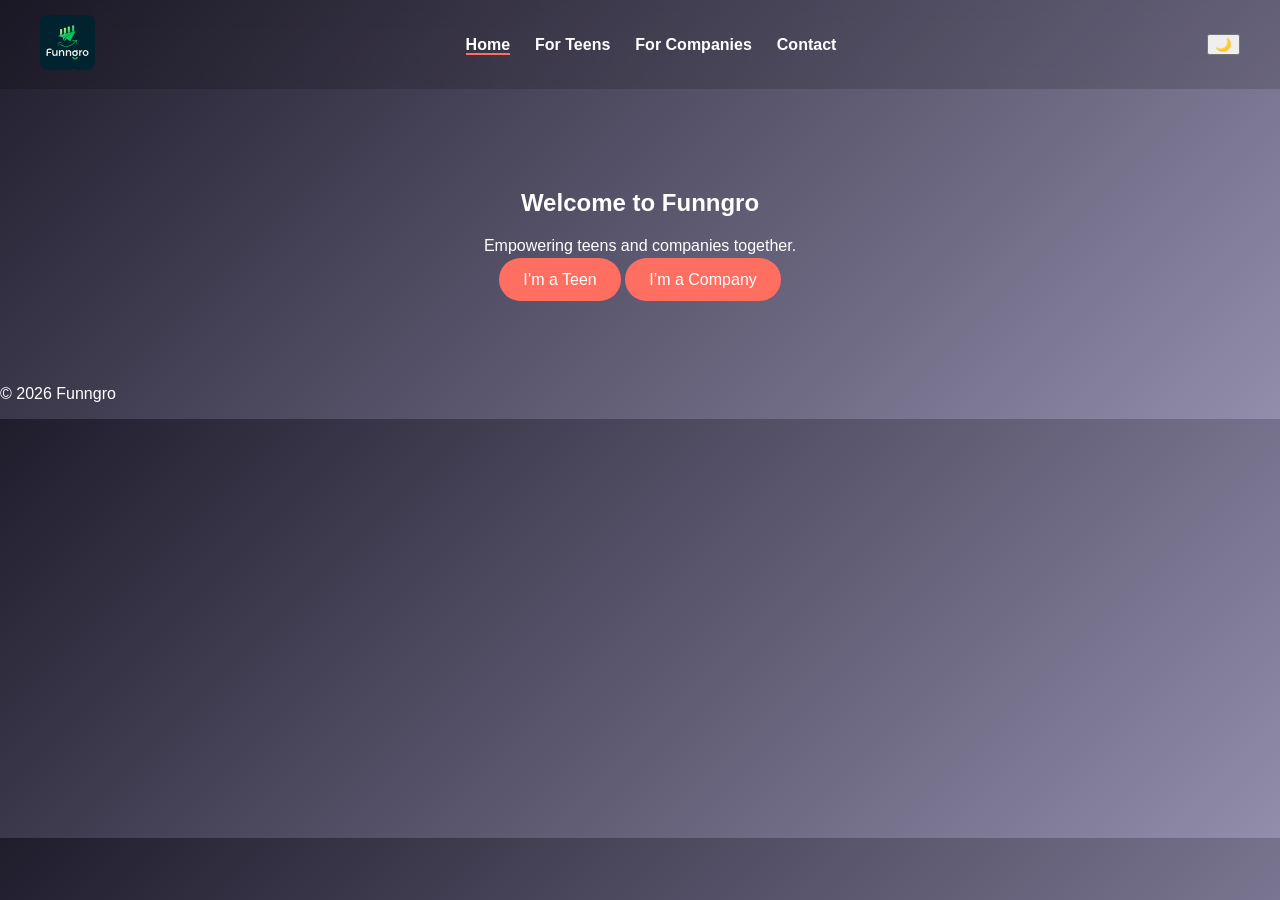
<file: index.html>
<!DOCTYPE html>
<html lang="en">
<head>
  <meta charset="UTF-8">
  <title>Funngro - Connecting Teens & Companies</title>
  <meta name="description" content="Funngro connects teens with companies for real projects. Earn while you learn or hire smart teen talent.">
  <meta name="viewport" content="width=device-width, initial-scale=1.0">
  <meta name="keywords" content="Funngro, Teen Jobs, Student Jobs, Teen Internship, Earn While You Learn, Hire Teen Talent, Student Freelancing">
  <meta property="og:title" content="Funngro - Connecting Teens & Companies">
<meta property="og:description" content="Earn while you learn with Funngro or hire talented teens for real projects.">
<meta property="og:type" content="website">
<meta property="og:image" content="fungro logo.jpg">
<meta property="og:url" content="https://vishalkumar31663-byte.github.io/funngro-project/">
  <link href="style.css" rel="stylesheet">
  <link rel="icon" type="image/jpeg" href="fungro logo.jpg">
</head>
<body>
  <nav class="navbar sticky-top">

    <a href="index.html" class="logo">
        <img src="fungro logo.jpg" alt="Funngro Logo">
    </a>

    <ul class="nav-links">
        <li><a href="index.html" class="active">Home</a></li>
        <li><a href="teen.html">For Teens</a></li>
        <li><a href="company.html">For Companies</a></li>
        <li><a href="#contact">Contact</a></li>
    </ul>

    <button id="darkModeToggle">🌙</button>

</nav>
  
  <section class="hero">
    <h1>Welcome to Funngro</h1>
    <p>Empowering teens and companies together.</p>
    <a href="teen.html" class="btn">I’m a Teen</a>
    <a href="company.html" class="btn">I’m a Company</a>
  </section>
  <footer>
    <p>&copy; 2026 Funngro</p>
  </footer>
</body>
</html>
</file>
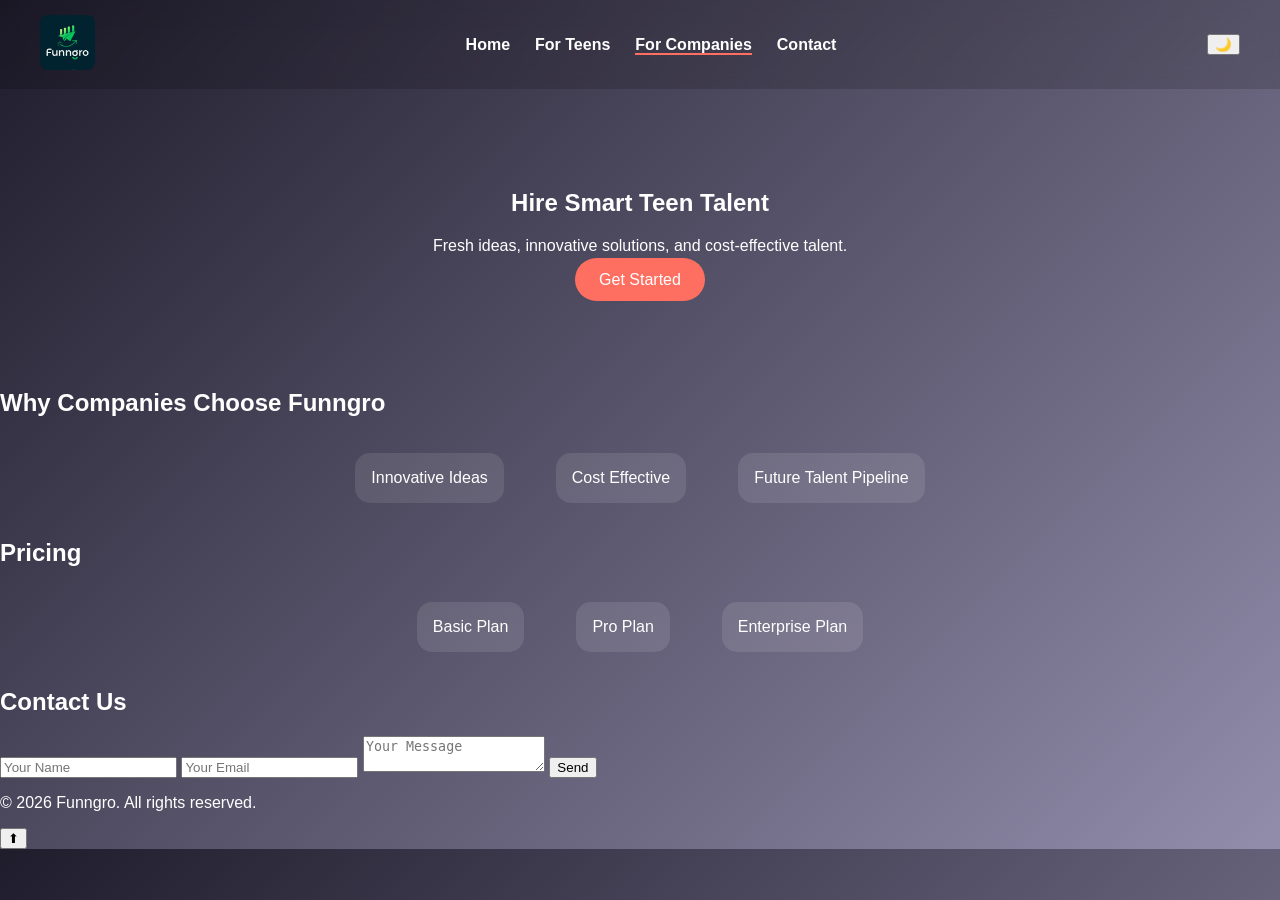
<file: company.html>
<!DOCTYPE html>
<html lang="en">
<head>
  <meta charset="UTF-8">
  <title>Funngro - Hire Smart Teen Talent</title>
  <meta name="keywords" content="Funngro, Hire Teen Talent, Student Internship, Teen Developers, Student Freelancers, Smart Hiring">
  <meta name="description" content="Hire smart teen talent with Funngro. Get innovative ideas, fresh perspectives, and cost-effective solutions.">
  <meta name="viewport" content="width=device-width, initial-scale=1.0">
  <meta property="og:title" content="Funngro - Hire Smart Teen Talent">
<meta property="og:description" content="Hire skilled teens for innovative, affordable projects with Funngro.">
<meta property="og:type" content="website">
<meta property="og:image" content="fungro logo.jpg">
<meta property="og:url" content="https://vishalkumar31663-byte.github.io/funngro-project/">
  <link href="style.css" rel="stylesheet">
  <link href="responsive.css" rel="stylesheet">
  <link rel="icon" type="image/jpeg" href="fungro logo.jpg">
</head>
<body>
  <nav class="navbar sticky-top">

    <a href="index.html" class="logo">
        <img src="fungro logo.jpg" alt="Funngro Logo">
    </a>

    <ul class="nav-links">
        <li><a href="index.html">Home</a></li>
        <li><a href="teen.html">For Teens</a></li>
        <li><a href="company.html" class="active">For Companies</a></li>
        <li><a href="#contact">Contact</a></li>
    </ul>

    <button id="darkModeToggle">🌙</button>

</nav>
  

  <section class="hero">
    <h1>Hire Smart Teen Talent</h1>
    <p>Fresh ideas, innovative solutions, and cost-effective talent.</p>
    <a href="mailto:vishalkumar31663@gmail.com" class="btn">Get Started</a>
  </section>

  <section class="benefits">
    <h2>Why Companies Choose Funngro</h2>
    <div class="card-grid">
      <div class="card">Innovative Ideas</div>
      <div class="card">Cost Effective</div>
      <div class="card">Future Talent Pipeline</div>
    </div>
  </section>

  <section class="pricing">
    <h2>Pricing</h2>
    <div class="card-grid">
      <div class="card">Basic Plan</div>
      <div class="card">Pro Plan</div>
      <div class="card">Enterprise Plan</div>
    </div>
  </section>

  <section id="contact">
    <h2>Contact Us</h2>
    
    <form id="contactForm">

    <input
        type="text"
        id="name"
        placeholder="Your Name"
        required
    >

    <input
        type="email"
        id="email"
        placeholder="Your Email"
        required
    >

    <textarea
        id="message"
        placeholder="Your Message"
        required
    ></textarea>

    <button type="submit">Send</button>

</form>
  </section>

  <footer>
    <p>&copy; 2026 Funngro. All rights reserved.</p>
  </footer>

  <script src="script.js"></script>
</body>
</html>
</file>
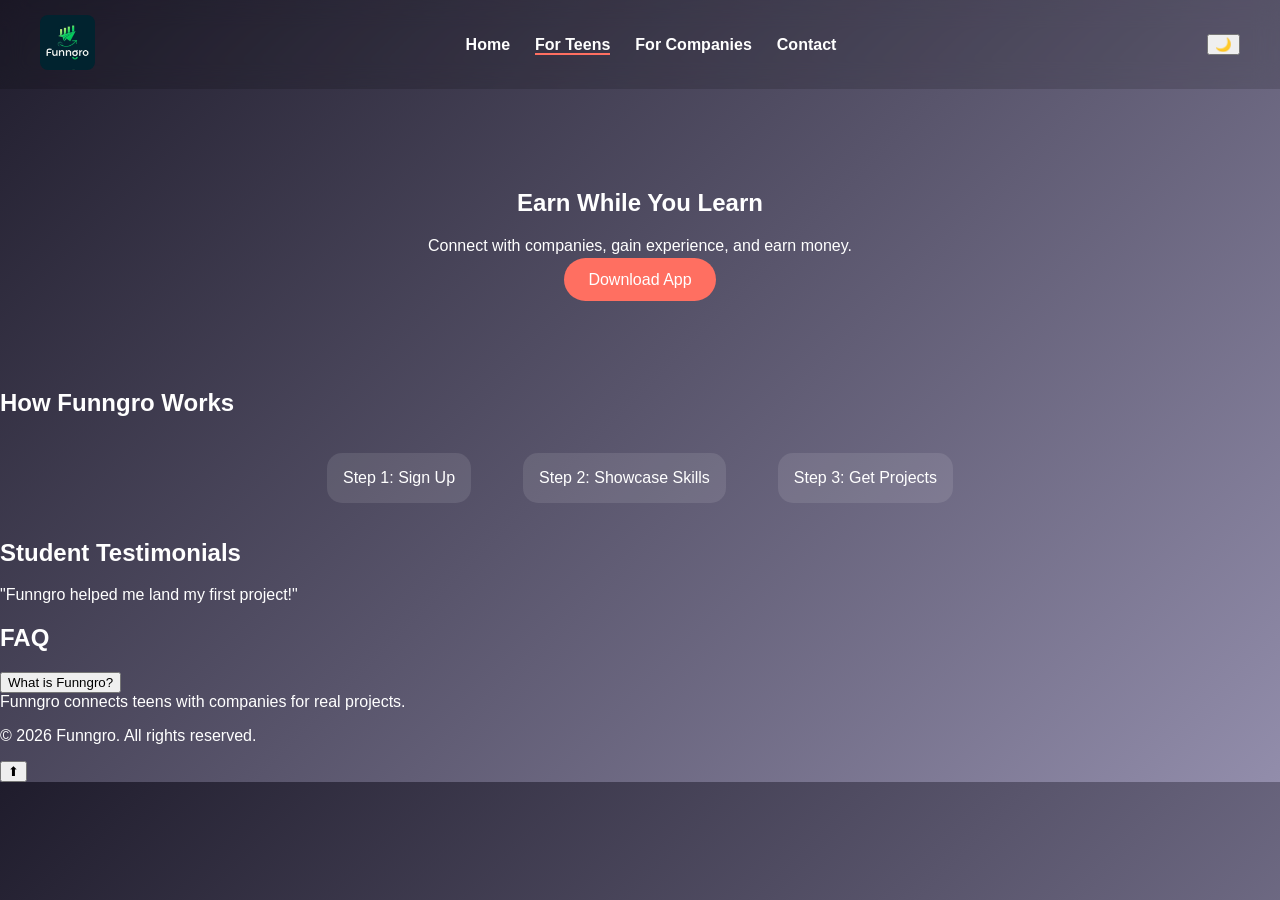
<file: teen.html>
<!DOCTYPE html>
<html lang="en">
<head>
  <meta charset="UTF-8">
  <title>Funngro - Earn While You Learn</title>
  <meta name="description" content="Funngro helps teens earn while they learn by connecting them with companies for real projects.">
  <meta name="keywords" content="Funngro, Teen Jobs, Student Internship, Earn While You Learn, Teen Projects, Student Skills">
  <meta name="viewport" content="width=device-width, initial-scale=1.0">
  <meta property="og:title" content="Funngro - Earn While You Learn">
<meta property="og:description" content="Funngro helps teens earn money through real company projects.">
<meta property="og:type" content="website">
<meta property="og:image" content="fungro logo.jpg">
<meta property="og:url" content="https://vishalkumar31663-byte.github.io/funngro-project/">
  <link href="style.css" rel="stylesheet">
  <link href="responsive.css" rel="stylesheet">
  <link rel="icon" type="image/jpeg" href="fungro logo.jpg">
</head>
<body>
  <nav class="navbar sticky-top">

    <a href="index.html" class="logo">
        <img src="fungro logo.jpg" alt="Funngro Logo">
    </a>

    <ul class="nav-links">
        <li><a href="index.html">Home</a></li>
        <li><a href="teen.html" class="active">For Teens</a></li>
        <li><a href="company.html">For Companies</a></li>
        <li><a href="#contact">Contact</a></li>
    </ul>

    <button id="darkModeToggle">🌙</button>

</nav>
  

  <section class="hero">
    <h1>Earn While You Learn</h1>
    <p>Connect with companies, gain experience, and earn money.</p>
    <a href="https://play.google.com/store/apps/details?id=com.wishbanc.funngro&pcampaignid=web_share" class="btn">Download App</a>
  </section>

  <section class="works">
    <h2>How Funngro Works</h2>
    <div class="card-grid">
      <div class="card">Step 1: Sign Up</div>
      <div class="card">Step 2: Showcase Skills</div>
      <div class="card">Step 3: Get Projects</div>
    </div>
  </section>

  <section class="testimonials">
    <h2>Student Testimonials</h2>
    <div class="testimonial-card">"Funngro helped me land my first project!"</div>
  </section>

  <section class="faq">
    <h2>FAQ</h2>
    <div class="accordion">
      <button class="accordion-btn">What is Funngro?</button>
      <div class="accordion-content">Funngro connects teens with companies for real projects.</div>
    </div>
  </section>
  

  <footer>
    <p>&copy; 2026 Funngro. All rights reserved.</p>
  </footer>

  <script src="script.js"></script>
</body>
</html>
</file>
<file: style.css>
body {
  font-family: 'Poppins', sans-serif;
  background: linear-gradient(135deg, #1f1c2c, #928dab);
  color: #fff;
  margin: 0;
}

.navbar {
  display: flex;
  justify-content: space-between;
  padding: 1rem;
  backdrop-filter: blur(10px);
}

.hero {
  text-align: center;
  padding: 5rem 2rem;
}

.btn {
  background: #ff6f61;
  color: #fff;
  padding: 0.8rem 1.5rem;
  border-radius: 25px;
  text-decoration: none;
}

.card {
  background: rgba(255,255,255,0.1);
  border-radius: 15px;
  padding: 1rem;
  margin: 1rem;
  transition: transform 0.3s;
}

.card:hover {
  transform: translateY(-5px);
}
.logo img{
    height:55px;
    width:auto;
    border-radius:8px;
    transition:0.3s;
}

.logo img:hover{
    transform:scale(1.08);
}

.navbar{
    display:flex;
    justify-content:space-between;
    align-items:center;
    padding:15px 40px;
    background:rgba(0,0,0,.15);
    backdrop-filter:blur(12px);
}
.nav-links {
    display: flex;
    list-style: none;
    gap: 25px;
    margin: 0;
    padding: 0;
}

.nav-links li a {
    text-decoration: none;
    color: white;
    font-weight: 600;
    transition: 0.3s;
}

.nav-links li a:hover {
    color: #ff6f61;
}
.active{
    color:#ff6f61;
    border-bottom:2px solid #ff6f61;
}
.card-grid{
    display:flex;
    justify-content:center;
    align-items:stretch;
    gap:20px;
    flex-wrap:wrap;
}
</file>
<file: responsive.css>
@media screen and (max-width: 768px) {

    /* Navbar */
    .navbar{
        flex-direction:column;
        align-items:center;
        padding:15px;
        gap:15px;
    }

    .nav-links{
        display:flex;
        flex-direction:column;
        align-items:center;
        gap:15px;
        width:100%;
    }

    .nav-links li{
        width:100%;
        text-align:center;
    }

    .nav-links li a{
        display:block;
        padding:10px;
    }

    /* Hero Section */
    .hero{
        padding:60px 20px;
    }

    .hero h1{
        font-size:2rem;
    }

    .hero p{
        font-size:1rem;
    }

    /* Buttons */
    .btn{
        display:block;
        width:90%;
        margin:15px auto;
        text-align:center;
    }

    /* Cards */
    .card-grid{
        display:flex;
        flex-direction:column;
        align-items:center;
    }

    .card{
        width:90%;
        margin:10px 0;
    }

    /* Forms */
    form{
        width:100%;
    }

    input,
    textarea,
    button{
        width:100%;
        box-sizing:border-box;
        margin-bottom:15px;
    }

    /* Logo */
    .logo img{
        height:45px;
    }

    /* Footer */
    footer{
        text-align:center;
        padding:20px;
    }

}
</file>
